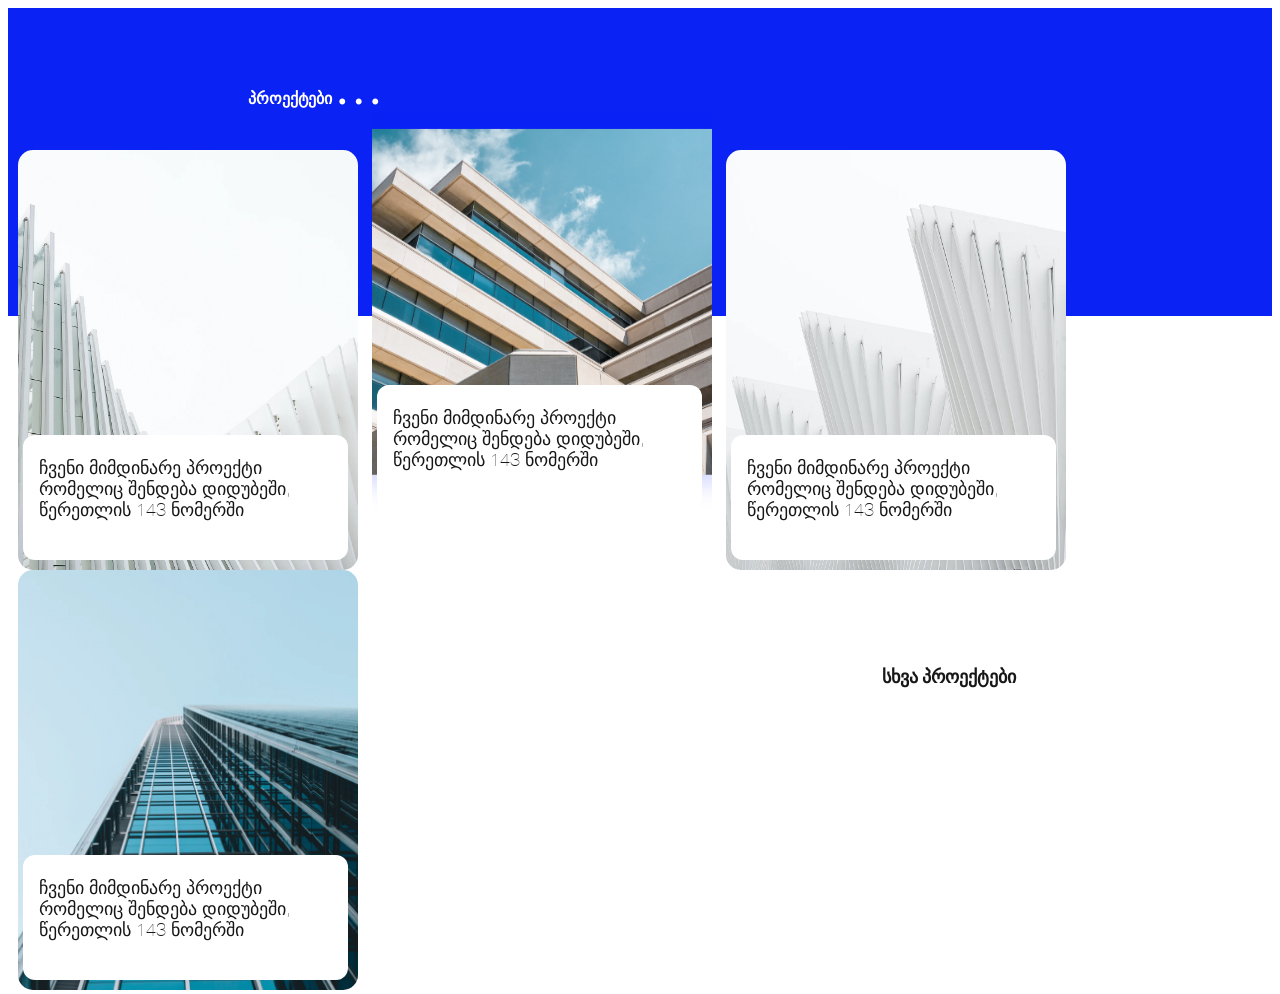
<file: index.html>
<!DOCTYPE html>
<html lang="en">
<head>
    <meta charset="UTF-8">
    <meta http-equiv="X-UA-Compatible" content="IE=edge">
    <meta name="viewport" content="width=device-width, initial-scale=1.0">
    <link rel="stylesheet" href="style.css">
    <link rel="stylesheet" href="fonts.css">
    <title>davaleba7</title>
</head>
<body>
    <header>
        <div class="box">
            <div class="title">
            <h1>პროექტები</h1>
            </div>
            <span class="dots">.</span>
            <span class="dots">.</span>
            <span class="dots">.</span>
    </header>
    <section>
        <div class="container">
            <div class="image-box d-inline-block">
                <img src="images/Rectangle 18.png" alt="image1">
                <div class="content-box">
                    <div class="position-text">ჩვენი მიმდინარე პროექტი 
                        რომელიც შენდება დიდუბეში, წერეთლის 143 ნომერში
                    </div>
                </div>
            </div>
            <div class="image-box image-box1 d-inline-block">
                <img src="images/Rectangle 19.png" alt="image2">
                <div class="content-box">
                    <div class="position-text">ჩვენი მიმდინარე პროექტი 
                        რომელიც შენდება დიდუბეში, წერეთლის 143 ნომერში
                    </div>
                </div>
            </div>
            <div class="image-box d-inline-block">
                <img src="images/Rectangle 20.png" alt="image3">
                <div class="content-box">
                    <div class="position-text">ჩვენი მიმდინარე 
                        პროექტი რომელიც შენდება დიდუბეში, წერეთლის 143 ნომერში
                    </div>
                </div>
            </div>
            <div class="image-box d-inline-block">
                <img src="images/Rectangle 21.png" alt="image4">
                <div class="content-box">
                    <div class="position-text">ჩვენი მიმდინარე 
                        პროექტი რომელიც შენდება დიდუბეში, წერეთლის 143 ნომერში
                    </div>
                </div>
            </div>
        </div>
        </div>
    </section>
    <footer>
        <div class="other">
            <h3>სხვა პროექტები</h3>
        </div>
    </footer>
</body>
</html>
</file>
<file: style.css>
*{
    margin: o;
    padding: 0;
    box-sizing: border-box;
    font-size: 100%;
}
a {
    text-decoration: none;
}
.title {
    color: #FFFFFF;
    margin-left: 240px;
    padding-top: 70px;
    display: inline-block;
}
.dots {
    font-size: 50px;
    color: #FFFFFF;
}
.box {
    background-color: #0A22F4;
    height: 308px;
}
.d-inline-block {
    display: inline-block;
    vertical-align: middle;
}
.container {
    position: absolute;
    top: 150px;
}
.image-box {
    width: 340px;
    height: 420px;
    position: relative;
    margin-left: 10px;
}
.image-box1 {
    top: -50px;
}
.image-box img {
    width: 100%;
    height: 100%;
    object-fit: cover;
    border-radius: 15px;
}
.content-box {
    border-radius: 12px;
    width: 325px;
    height: 125px;
    background-color: #FFFFFF;
    position: absolute;
    top: 285px;
    right: 10px;
}
.position-text {
    font-family: 'HelveticaNeue';
    font-size: 18px;
    position: absolute;
    color: #171717;
    bottom: 40px;
    left: 5%;
}
.other {
    font-size: 18px;
    color: #171717;
    margin-top: 350px;
    margin-right: 256px;
    text-align: right;
}
</file>
<file: fonts.css>
@font-face {
    font-family: 'HelveticaNeue';
    src: url('fonts/HelveticaNeueRegular.woff2') format('woff2'),
        url('fonts/HelveticaNeueRegular.woff') format('woff'),
        url('fonts/HelveticaNeueRegular.ttf') format('truetype');
    font-weight: 100;
    font-style: normal;
    font-display: swap;
}
</file>
